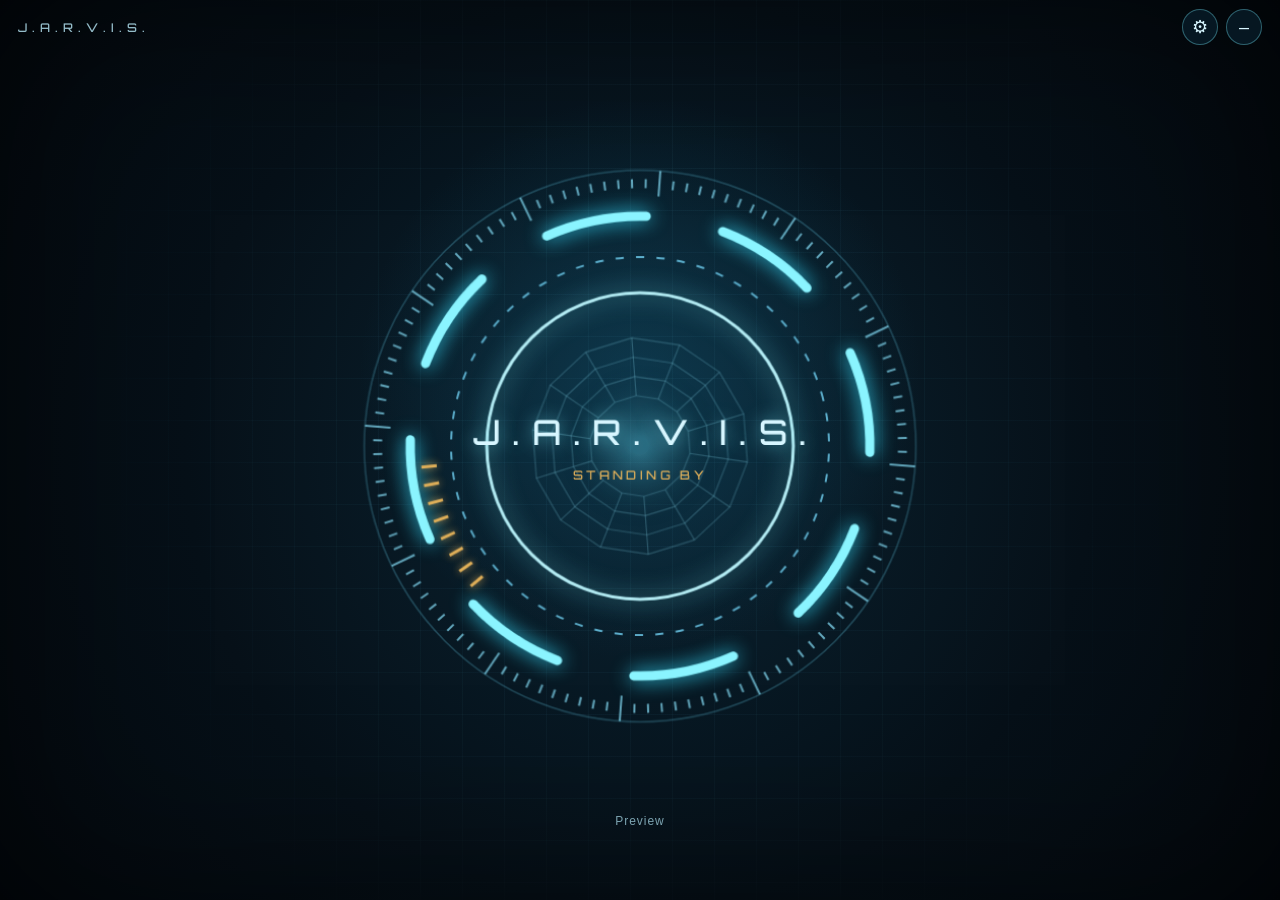
<file: jarvisai/hud/index.html>
<!DOCTYPE html>
<html lang="en">
<head>
  <meta charset="utf-8" />
  <title>JarvisAI</title>
  <link rel="stylesheet" href="style.css" />
</head>
<body>
  <div class="grid"></div>
  <div class="vignette"></div>
  <header>
    <span class="brand pywebview-drag-region">J.A.R.V.I.S.</span>
    <div class="drag-fill pywebview-drag-region"></div>
    <div class="actions">
      <button id="settings-open" type="button" title="Settings">⚙</button>
      <button id="hide" type="button" title="Hide to tray">–</button>
    </div>
  </header>

  <main>
    <div id="orb" class="pywebview-drag-region">
      <canvas id="rings" width="640" height="640"></canvas>
      <div class="core">
        <p class="title">J.A.R.V.I.S.</p>
        <p id="status">Starting systems</p>
      </div>
    </div>
    <p id="caption"></p>
    <p id="voice">Voice</p>
  </main>

  <section id="settings" class="hidden">
    <div class="panel">
      <h2>Gemini</h2>
      <p>Paste your Gemini API key here and press Save. Jarvis stores it in the GEMINI_API_KEY user variable.</p>
      <label for="gemini-key">Gemini API key</label>
      <input id="gemini-key" type="password" autocomplete="off" spellcheck="false" />
      <h2>Voice</h2>
      <p>The Jarvis voice is already built in. An ElevenLabs key is optional and only used for lines that were not recorded.</p>
      <label for="api-key">ElevenLabs API key</label>
      <input id="api-key" type="password" autocomplete="off" spellcheck="false" />
      <div class="row">
        <button id="save" type="button">Save</button>
        <button id="test-voice" type="button">Test voice</button>
        <button id="listen-now" type="button">Listen now</button>
        <button id="install-wallpaper" type="button">Install wallpaper</button>
      </div>
      <p id="settings-note"></p>
      <button id="settings-close" type="button" class="ghost">Close</button>
    </div>
  </section>
  <script src="hud.js"></script>
</body>
</html>
</file>
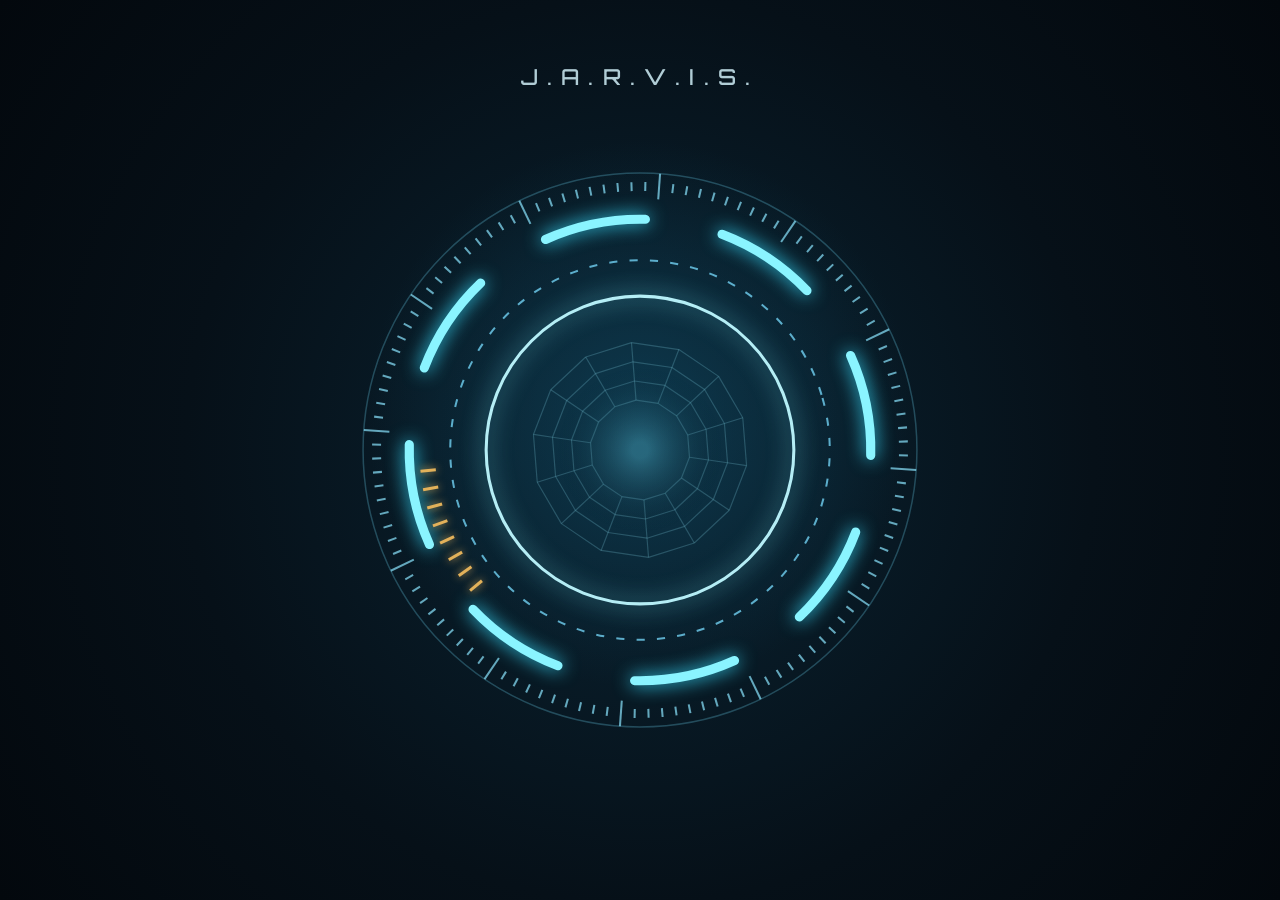
<file: wallpapers/jarvis/index.html>
<!DOCTYPE html>
<html lang="en">
<head>
  <meta charset="utf-8" />
  <title>J.A.R.V.I.S.</title>
  <style>
    @font-face {
      font-family: "Orbitron";
      src: url("Orbitron.ttf") format("truetype");
      font-weight: 500;
    }
    html, body {
      margin: 0;
      width: 100%;
      height: 100%;
      overflow: hidden;
      background:
        radial-gradient(circle at 50% 46%, rgba(18, 84, 112, 0.45), transparent 34%),
        radial-gradient(circle at 50% 50%, #0a2433 0%, #061018 58%, #03080d 100%);
      color: #d7f6ff;
      font-family: "Segoe UI", sans-serif;
    }
    canvas { width: 100%; height: 100%; display: block; }
    .label {
      position: fixed;
      left: 0;
      right: 0;
      top: 7vh;
      text-align: center;
      font-family: Orbitron, "Segoe UI", sans-serif;
      letter-spacing: 0.42em;
      font-size: 22px;
      color: rgba(215, 246, 255, 0.82);
    }
    #caption {
      position: fixed;
      left: 12vw;
      right: 12vw;
      bottom: 8vh;
      text-align: center;
      min-height: 1.4em;
      color: #e2b15a;
      font-size: 22px;
    }
  </style>
</head>
<body>
  <div class="label">J.A.R.V.I.S.</div>
  <canvas id="rings"></canvas>
  <p id="caption"></p>
  <script>
    const canvas = document.getElementById("rings");
    const ctx = canvas.getContext("2d");
    const captionEl = document.getElementById("caption");
    const state = { mode: "idle", amplitude: 0, caption: "", status: "Standing by" };
    let smooth = 0;

    function resize() {
      const ratio = Math.min(window.devicePixelRatio || 1, 2);
      canvas.width = window.innerWidth * ratio;
      canvas.height = window.innerHeight * ratio;
      ctx.setTransform(ratio, 0, 0, ratio, 0, 0);
    }

    function draw(time) {
      const speaking = state.mode === "speaking";
      const listening = state.mode === "listening";
      const thinking = state.mode === "thinking";
      smooth += (state.amplitude - smooth) * (speaking ? 0.45 : 0.18);
      const amp = Math.max(0, Math.min(1, smooth));
      const w = window.innerWidth;
      const h = window.innerHeight;
      const cx = w / 2;
      const cy = h / 2;
      const base = Math.min(w, h) * 0.28;
      const speed = speaking ? 1.7 : listening ? 1.15 : 0.5;
      const spin = time / 1000;
      const breathe = speaking ? 0 : Math.sin(time / 900) * 0.018;
      const scale = 1 + breathe + amp * (speaking ? 0.34 : listening ? 0.16 : 0.08);
      ctx.clearRect(0, 0, w, h);
      ctx.save();
      ctx.translate(cx, cy);
      ctx.scale(scale, scale);
      ctx.translate(-cx, -cy);
      ring(cx, cy, base * 1.08, "rgba(110, 210, 240, 0.28)", 1.5, 0);
      ticks(cx, cy, base, spin * 0.12 * speed);
      segments(cx, cy, base * 0.9, spin * 0.32 * speed, amp);
      goldMarks(cx, cy, base);
      dashed(cx, cy, base * 0.74, -spin * 0.46 * speed);
      glow(cx, cy, base * 0.6, amp);
      mesh(cx, cy, base, spin, amp, listening || speaking || thinking);
      core(cx, cy, base, amp);
      ctx.restore();
      captionEl.textContent = state.mode === "idle" ? "" : (state.caption || state.status || "");
      requestAnimationFrame(draw);
    }

    function ring(cx, cy, radius, color, width, rotation) {
      ctx.save();
      ctx.translate(cx, cy);
      ctx.rotate(rotation);
      ctx.strokeStyle = color;
      ctx.lineWidth = width;
      ctx.beginPath();
      ctx.arc(0, 0, radius, 0, Math.PI * 2);
      ctx.stroke();
      ctx.restore();
    }

    function ticks(cx, cy, base, rotation) {
      ctx.save();
      ctx.translate(cx, cy);
      ctx.rotate(rotation);
      ctx.strokeStyle = "rgba(140, 230, 255, 0.7)";
      ctx.lineWidth = 2;
      for (let i = 0; i < 120; i += 1) {
        const angle = (i / 120) * Math.PI * 2;
        const inner = base * (i % 10 === 0 ? 0.98 : 1.01);
        const outer = base * (i % 10 === 0 ? 1.08 : 1.045);
        ctx.beginPath();
        ctx.moveTo(Math.cos(angle) * inner, Math.sin(angle) * inner);
        ctx.lineTo(Math.cos(angle) * outer, Math.sin(angle) * outer);
        ctx.stroke();
      }
      ctx.restore();
    }

    function segments(cx, cy, radius, rotation, amp) {
      ctx.save();
      ctx.translate(cx, cy);
      ctx.rotate(rotation);
      ctx.strokeStyle = "#8af4ff";
      ctx.lineWidth = 9;
      ctx.lineCap = "round";
      ctx.shadowColor = "#39dfff";
      ctx.shadowBlur = 18 + amp * 28;
      const count = 8;
      for (let i = 0; i < count; i += 1) {
        const gap = 0.34;
        const start = (i / count) * Math.PI * 2 + gap / 2;
        const end = ((i + 1) / count) * Math.PI * 2 - gap / 2;
        ctx.beginPath();
        ctx.arc(0, 0, radius, start, end);
        ctx.stroke();
      }
      ctx.restore();
    }

    function goldMarks(cx, cy, base) {
      ctx.save();
      ctx.translate(cx, cy);
      ctx.strokeStyle = "#e2b15a";
      ctx.lineWidth = 3;
      ctx.shadowColor = "#e2b15a";
      ctx.shadowBlur = 8;
      for (let i = 0; i < 8; i += 1) {
        const angle = Math.PI * 0.78 + i * 0.085;
        ctx.beginPath();
        ctx.moveTo(Math.cos(angle) * base * 0.8, Math.sin(angle) * base * 0.8);
        ctx.lineTo(Math.cos(angle) * base * 0.86, Math.sin(angle) * base * 0.86);
        ctx.stroke();
      }
      ctx.restore();
    }

    function dashed(cx, cy, radius, rotation) {
      ctx.save();
      ctx.translate(cx, cy);
      ctx.rotate(rotation);
      ctx.strokeStyle = "rgba(120, 220, 255, 0.75)";
      ctx.lineWidth = 2;
      ctx.setLineDash([8, 12]);
      ctx.beginPath();
      ctx.arc(0, 0, radius, 0, Math.PI * 2);
      ctx.stroke();
      ctx.restore();
    }

    function glow(cx, cy, radius, amp) {
      ctx.save();
      ctx.translate(cx, cy);
      ctx.strokeStyle = "rgba(190, 248, 255, 0.95)";
      ctx.lineWidth = 3;
      ctx.shadowColor = "#7aefff";
      ctx.shadowBlur = 22 + amp * 36;
      ctx.beginPath();
      ctx.arc(0, 0, radius, 0, Math.PI * 2);
      ctx.stroke();
      ctx.restore();
    }

    function mesh(cx, cy, base, spin, amp, active) {
      const rings = 4;
      const points = 14;
      const coords = [];
      for (let ringIndex = 1; ringIndex <= rings; ringIndex += 1) {
        const row = [];
        const radius = base * 0.12 + ringIndex * base * 0.075 + amp * (8 + ringIndex * 4);
        for (let point = 0; point < points; point += 1) {
          const angle = (point / points) * Math.PI * 2 + spin * (active ? 0.35 : 0.12);
          row.push([Math.cos(angle) * radius, Math.sin(angle) * radius]);
        }
        coords.push(row);
      }
      ctx.save();
      ctx.translate(cx, cy);
      ctx.strokeStyle = `rgba(150, 235, 255, ${0.22 + amp * 0.6})`;
      ctx.lineWidth = 1.15;
      coords.forEach((row, ringIndex) => {
        row.forEach(([x, y], point) => {
          const next = row[(point + 1) % row.length];
          ctx.beginPath();
          ctx.moveTo(x, y);
          ctx.lineTo(next[0], next[1]);
          ctx.stroke();
          if (coords[ringIndex + 1]) {
            const down = coords[ringIndex + 1][point];
            ctx.beginPath();
            ctx.moveTo(x, y);
            ctx.lineTo(down[0], down[1]);
            ctx.stroke();
          }
        });
      });
      ctx.restore();
    }

    function core(cx, cy, base, amp) {
      const gradient = ctx.createRadialGradient(cx, cy, 8, cx, cy, base * 0.32);
      gradient.addColorStop(0, `rgba(110, 230, 255, ${0.28 + amp * 0.5})`);
      gradient.addColorStop(1, "rgba(6, 16, 24, 0)");
      ctx.fillStyle = gradient;
      ctx.beginPath();
      ctx.arc(cx, cy, base * 0.34, 0, Math.PI * 2);
      ctx.fill();
    }

    async function poll() {
      try {
        const response = await fetch("http://127.0.0.1:47321/state", { cache: "no-store" });
        if (response.ok) {
          const next = await response.json();
          state.mode = next.mode || "idle";
          state.amplitude = Number(next.amplitude || 0);
          state.caption = next.caption || "";
          state.status = next.status || "Standing by";
        }
      } catch (error) {
        state.mode = "idle";
        state.amplitude = 0;
      }
      setTimeout(poll, 50);
    }

    resize();
    window.addEventListener("resize", resize);
    requestAnimationFrame(draw);
    poll();
  </script>
</body>
</html>
</file>
<file: jarvisai/hud/style.css>
@font-face {
  font-family: "Orbitron";
  src: url("Orbitron.ttf") format("truetype");
  font-weight: 500;
  font-style: normal;
}

:root {
  color-scheme: dark;
  --cyan: #7aefff;
  --gold: #e2b15a;
  --ink: #d7f6ff;
  --muted: rgba(170, 220, 235, 0.72);
}

* {
  box-sizing: border-box;
}

html, body {
  margin: 0;
  width: 100%;
  height: 100%;
  overflow: hidden;
  background: #061018;
  color: var(--ink);
  font-family: "Segoe UI", sans-serif;
  user-select: none;
}

body {
  background:
    radial-gradient(circle at 50% 42%, rgba(18, 84, 112, 0.45), transparent 34%),
    radial-gradient(circle at 50% 50%, #0a2433 0%, #061018 58%, #03080d 100%);
}

.grid {
  position: fixed;
  inset: 0;
  background-image:
    linear-gradient(rgba(90, 190, 220, 0.05) 1px, transparent 1px),
    linear-gradient(90deg, rgba(90, 190, 220, 0.05) 1px, transparent 1px);
  background-size: 42px 42px;
  mask-image: radial-gradient(circle at 50% 46%, #000 30%, transparent 75%);
  pointer-events: none;
}

.vignette {
  position: fixed;
  inset: 0;
  pointer-events: none;
  box-shadow: inset 0 0 180px rgba(0, 0, 0, 0.55);
}

header {
  position: relative;
  z-index: 2;
  display: flex;
  align-items: center;
  justify-content: space-between;
  height: 54px;
  padding: 0 18px;
  -webkit-app-region: drag;
}

.brand {
  font-family: "Orbitron", "Segoe UI", sans-serif;
  letter-spacing: 0.42em;
  font-size: 12px;
  color: rgba(190, 240, 255, 0.78);
}

.drag-fill {
  flex: 1;
  height: 100%;
}

.actions {
  display: flex;
  gap: 8px;
  -webkit-app-region: no-drag;
}

button {
  border: 1px solid rgba(122, 239, 255, 0.35);
  background: rgba(8, 28, 40, 0.8);
  color: var(--ink);
  border-radius: 999px;
  padding: 8px 14px;
  font: inherit;
  cursor: pointer;
}

button:hover {
  border-color: var(--cyan);
  color: white;
}

.actions button {
  width: 36px;
  height: 36px;
  padding: 0;
  font-size: 18px;
}

main {
  position: relative;
  z-index: 1;
  height: calc(100% - 54px);
  display: flex;
  flex-direction: column;
  align-items: center;
  justify-content: center;
  gap: 8px;
}

#orb {
  position: relative;
  width: 640px;
  height: 640px;
  transform-origin: center center;
  will-change: transform;
}

canvas {
  width: 640px;
  height: 640px;
  display: block;
}

.core {
  position: absolute;
  inset: 0;
  display: flex;
  flex-direction: column;
  align-items: center;
  justify-content: center;
  pointer-events: none;
  text-align: center;
}

.title {
  margin: 0;
  font-family: "Orbitron", "Segoe UI", sans-serif;
  font-size: 34px;
  letter-spacing: 0.34em;
  text-indent: 0.34em;
  text-shadow: 0 0 18px rgba(122, 239, 255, 0.65);
}

#status {
  margin: 14px 0 0;
  font-family: "Orbitron", "Segoe UI", sans-serif;
  font-size: 12px;
  letter-spacing: 0.28em;
  text-transform: uppercase;
  color: var(--gold);
}

#caption {
  min-height: 32px;
  margin: 0;
  max-width: 680px;
  padding: 0 28px;
  text-align: center;
  font-size: 20px;
  letter-spacing: 0.02em;
  color: white;
  text-shadow: 0 0 12px rgba(122, 239, 255, 0.35);
}

#voice {
  margin: 0;
  color: var(--muted);
  font-size: 12px;
  letter-spacing: 0.08em;
}

#settings {
  position: fixed;
  inset: 0;
  z-index: 5;
  display: flex;
  align-items: center;
  justify-content: center;
  background: rgba(2, 8, 12, 0.72);
}

#settings.hidden {
  display: none;
}

.panel {
  width: min(520px, calc(100% - 48px));
  max-height: calc(100% - 48px);
  overflow: auto;
  padding: 28px;
  border: 1px solid rgba(122, 239, 255, 0.35);
  border-radius: 18px;
  background: rgba(6, 18, 28, 0.94);
  box-shadow: 0 0 40px rgba(40, 160, 200, 0.18);
}

.panel h2 {
  margin: 0 0 8px;
  font-family: "Orbitron", "Segoe UI", sans-serif;
  letter-spacing: 0.18em;
  font-size: 16px;
}

.panel p {
  color: var(--muted);
  line-height: 1.45;
  font-size: 14px;
}

label {
  display: block;
  margin-bottom: 8px;
  font-size: 12px;
  letter-spacing: 0.12em;
  text-transform: uppercase;
  color: var(--cyan);
}

input {
  width: 100%;
  margin-bottom: 16px;
  padding: 12px 14px;
  border-radius: 10px;
  border: 1px solid rgba(122, 239, 255, 0.3);
  background: #07141d;
  color: white;
  font: 14px "Segoe UI", sans-serif;
  user-select: text;
}

.row {
  display: flex;
  flex-wrap: wrap;
  gap: 8px;
}

.ghost {
  margin-top: 14px;
  background: transparent;
}
</file>
